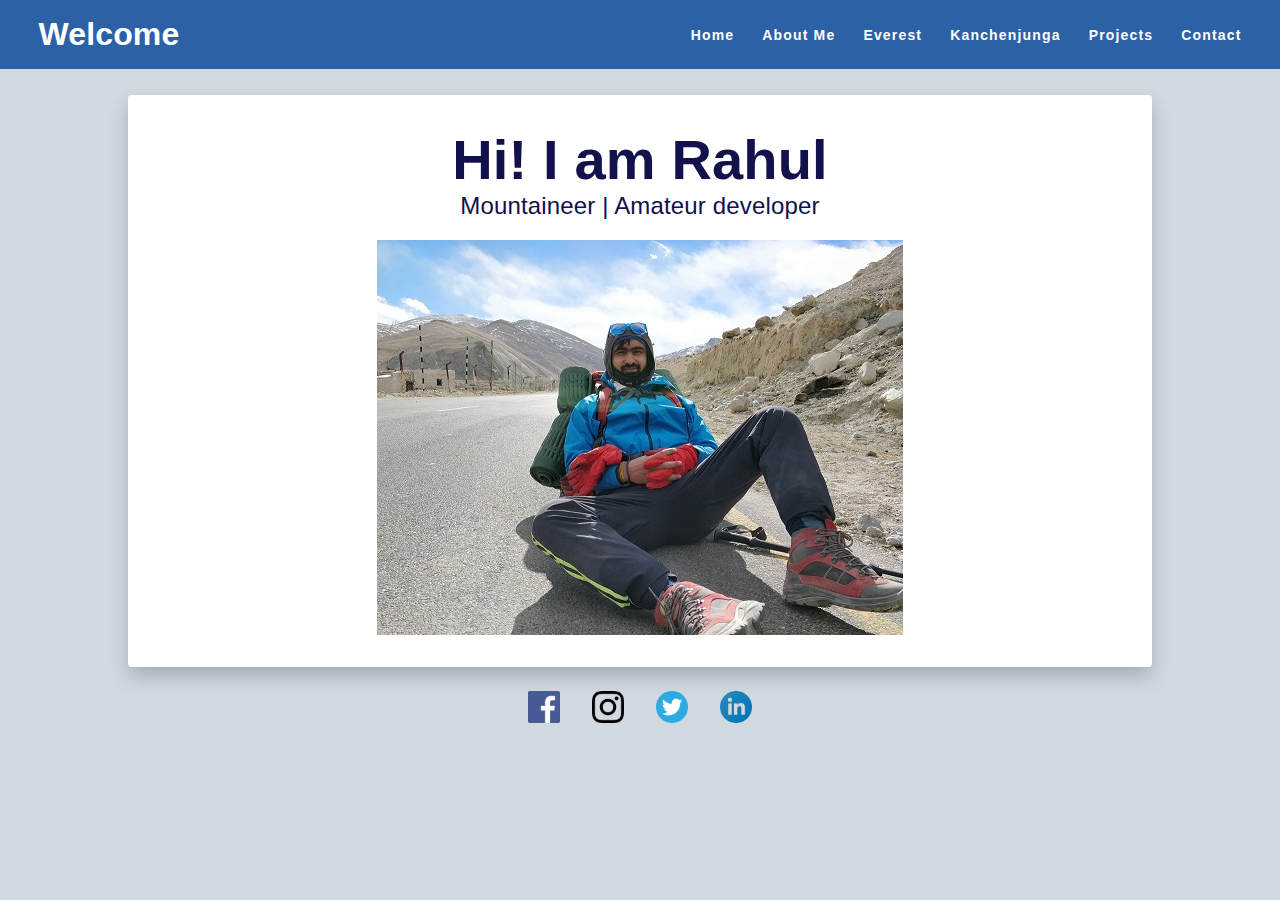
<file: index.html>
<!DOCTYPE html>
<html lang="en">
<head>
    <meta charset="UTF-8">
    <meta name="viewport" content="width=device-width, initial-scale=1.0">
    <meta http-equiv="X-UA-Compatible" content="ie=edge">
    <title>RJ first webpage</title>
    <link href="https://fonts.googleapis.com/css?family=Delius&display=swap" rel="stylesheet">
    <link href="css/style.css" rel="stylesheet">

</head>

<body>
    <header class="mobile-bar">
        <h1>Welcome</h1>
        <img class="nav-button" src="./images/menu-bars.png">
    </header>
    <header class="main-header">
        <h1 class="toggle">Welcome</h1>
        <ul class="nav">
            <li><a href= "index.html" class= "toppadding">Home </a> </li>
            <li><a href= "about.html">About Me </a> </li>
            <li><a href= "everest.html">Everest</a></li>
            <li><a href= "kanchenjunga.html">Kanchenjunga</a></li>
            <li><a href= "myprojects.html">Projects </a></li>
            <li><a href= "#">Contact </a></li>
        </ul>
    </header>
  
    <div class="about-content">
                
        <h1 class="centretxt hover" style="font-size: 3.5rem; padding-bottom: 0; margin-bottom: 0;">Hi! I am Rahul</h1>
        <h2 class="centretxt" style="font-weight: 100; margin-top: 0; padding-top: 0;">Mountaineer | Amateur developer </h2>
        <h3 class="centretxt" style="font-weight: 100;"></h3>
        
        
        <img src="images/leh.jpg" alt="photo of Mr. Rahul Jarngal" class="centre home-image">

    </div>
    <div class="nav-bottom">
        <li><a href= "https://www.facebook.com/rahul.jarngal1"> <img src="./images/Facebook.png" alt="facebook page"> </a> </li>
        <li><a href= "https://www.instagram.com/rahul.jarngal" > <img src="./images/Instagram.png" alt="Instagram page"> </a> </li>
        <li><a href= "https://www.twitter.com/rahul.jarngal" ><img src="./images/Twitter.png" alt="Twitter page"> </a> </li>
        <li><a href= "https://www.linkedin.com/in/rahul-jarngal-66b09a23/"><img src="./images/Linkedin.png" alt="Linkedin page"> </a> </li>
    </div>
    <script src="./mobileNav.js"></script>
</body>
</html>
</file>
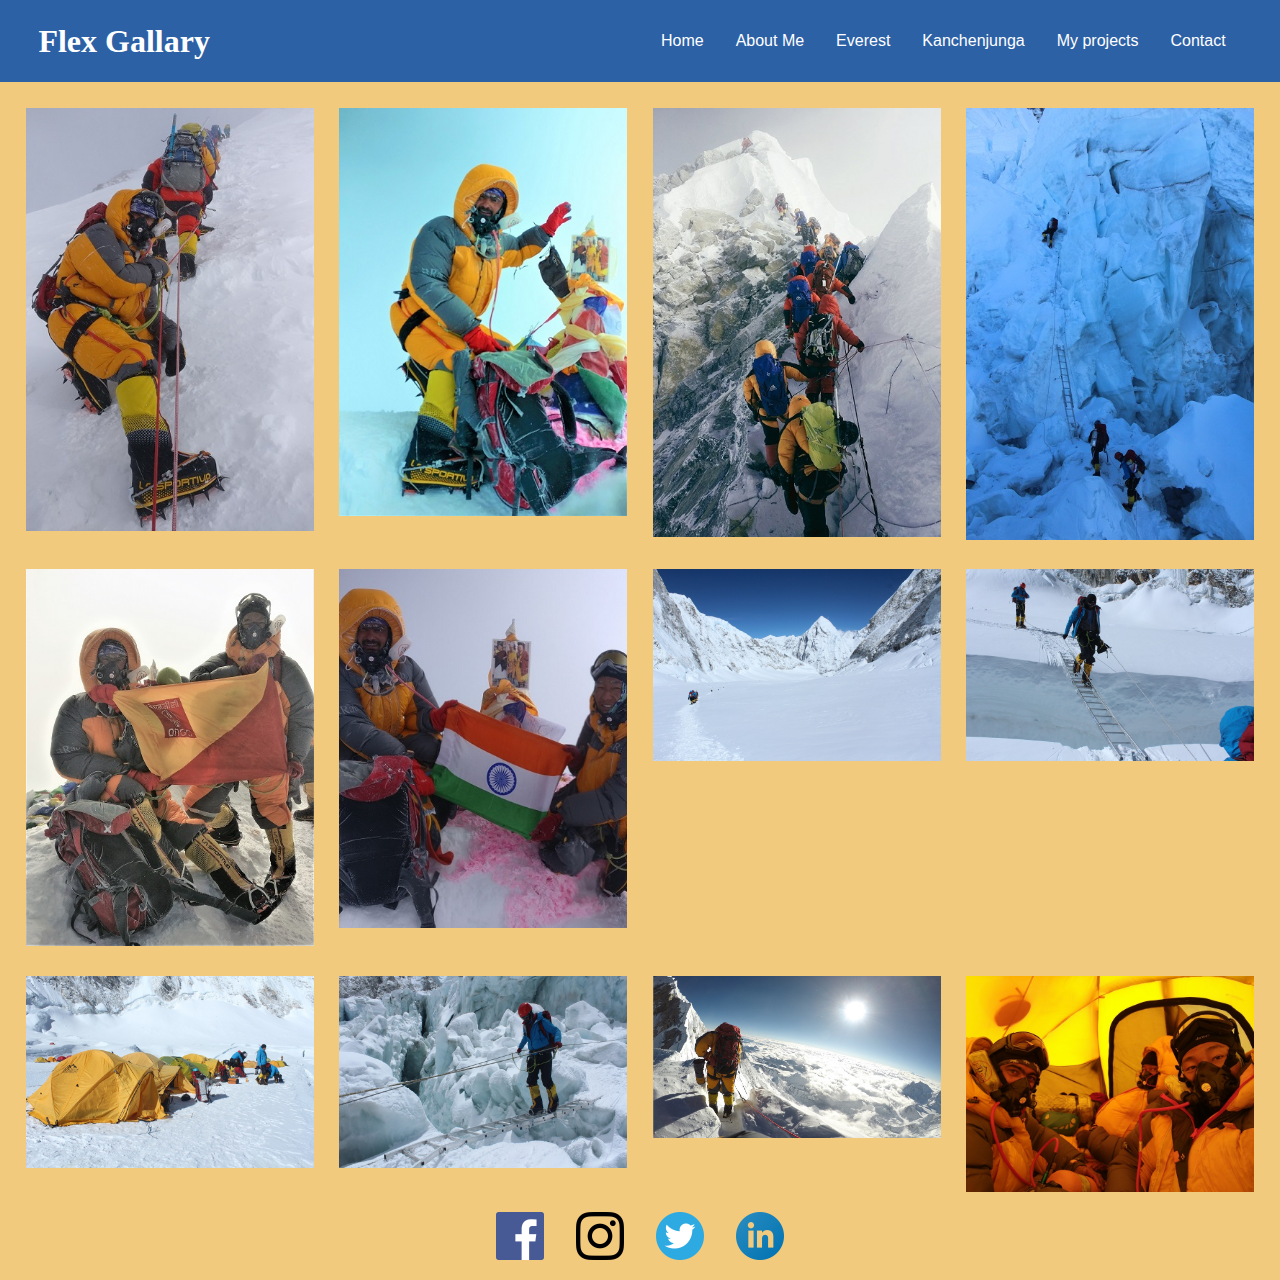
<file: gallary.html>
<!DOCTYPE html>
<html lang="en">
<head>
    <meta charset="UTF-8">
    <meta name="viewport" content="width=device-width, initial-scale=1.0">
    <meta http-equiv="X-UA-Compatible" content="ie=edge">
    <title>Flex Gallary</title>
    <link href="./gallary.css" rel="stylesheet">

</head>

<body>
    <header>
        <h1>Flex Gallary</h1>
        <ul class="nav">
            <li><a href= "index.html" class= "toppadding">Home </a> </li>
            <li><a href= "about.html">About Me </a> </li>
            <li><a href= "everest.html">Everest</a></li>
            <li><a href= "kanchenjunga.html">Kanchenjunga</a></li>
            <li><a href= "myprojects.html">My projects </a></li>
            <li><a href= "#">Contact </a></li>
        </ul>
    </header>
    <div class="wrapper">        
        
        <div class="gallary">
            
            <div class="image-cont"><img src="./images/e1.jpg" alt="everest"></div>
            <div class="image-cont"><img src="./images/e2.jpg" alt="everest"></div>
            <div class="image-cont"><img src="./images/e3.jpg" alt="everest"></div>
            <div class="image-cont"><img src="./images/e4.jpg" alt="everest"></div>
            <div class="image-cont"><img src="./images/e5.jpg" alt="everest"></div>
            <div class="image-cont"><img src="./images/e6_.jpg" alt="everest"></div>
            <div class="image-cont"><img src="./images/e7.jpg" alt="everest"></div>
            <div class="image-cont"><img src="./images/e8_.jpg" alt="everest"></div>
            <div class="image-cont"><img src="./images/e9_.jpg" alt="everest"></div>
            <div class="image-cont"><img src="./images/e10.jpg" alt="everest"></div>
            <div class="image-cont"><img src="./images/e11.jpg" alt="everest"></div>
            <div class="image-cont"><img src="./images/e12.jpg" alt="everest"></div>
            <!-- <div class="image-cont"><img src="./images/e1.jpg" alt="everest"></div> -->
        </div>
    </div>
    <div class="nav-bottom">
        <li><a href= "https://www.facebook.com/rahul.jarngal1"> <img src="./images/Facebook.png" alt="facebook page"> </a> </li>
        <li><a href= "https://www.instagram.com/rahul.jarngal" > <img src="./images/Instagram.png" alt="Instagram page"> </a> </li>
        <li><a href= "https://www.twitter.com/rahul.jarngal" ><img src="./images/Twitter.png" alt="Twitter page"> </a> </li>
        <li><a href= "https://www.linkedin.com/in/rahul-jarngal-66b09a23/"><img src="./images/Linkedin.png" alt="Linkedin page"> </a> </li>
    </div>
    <script src="./gallary.js"></script>
</body>
</html>
</file>
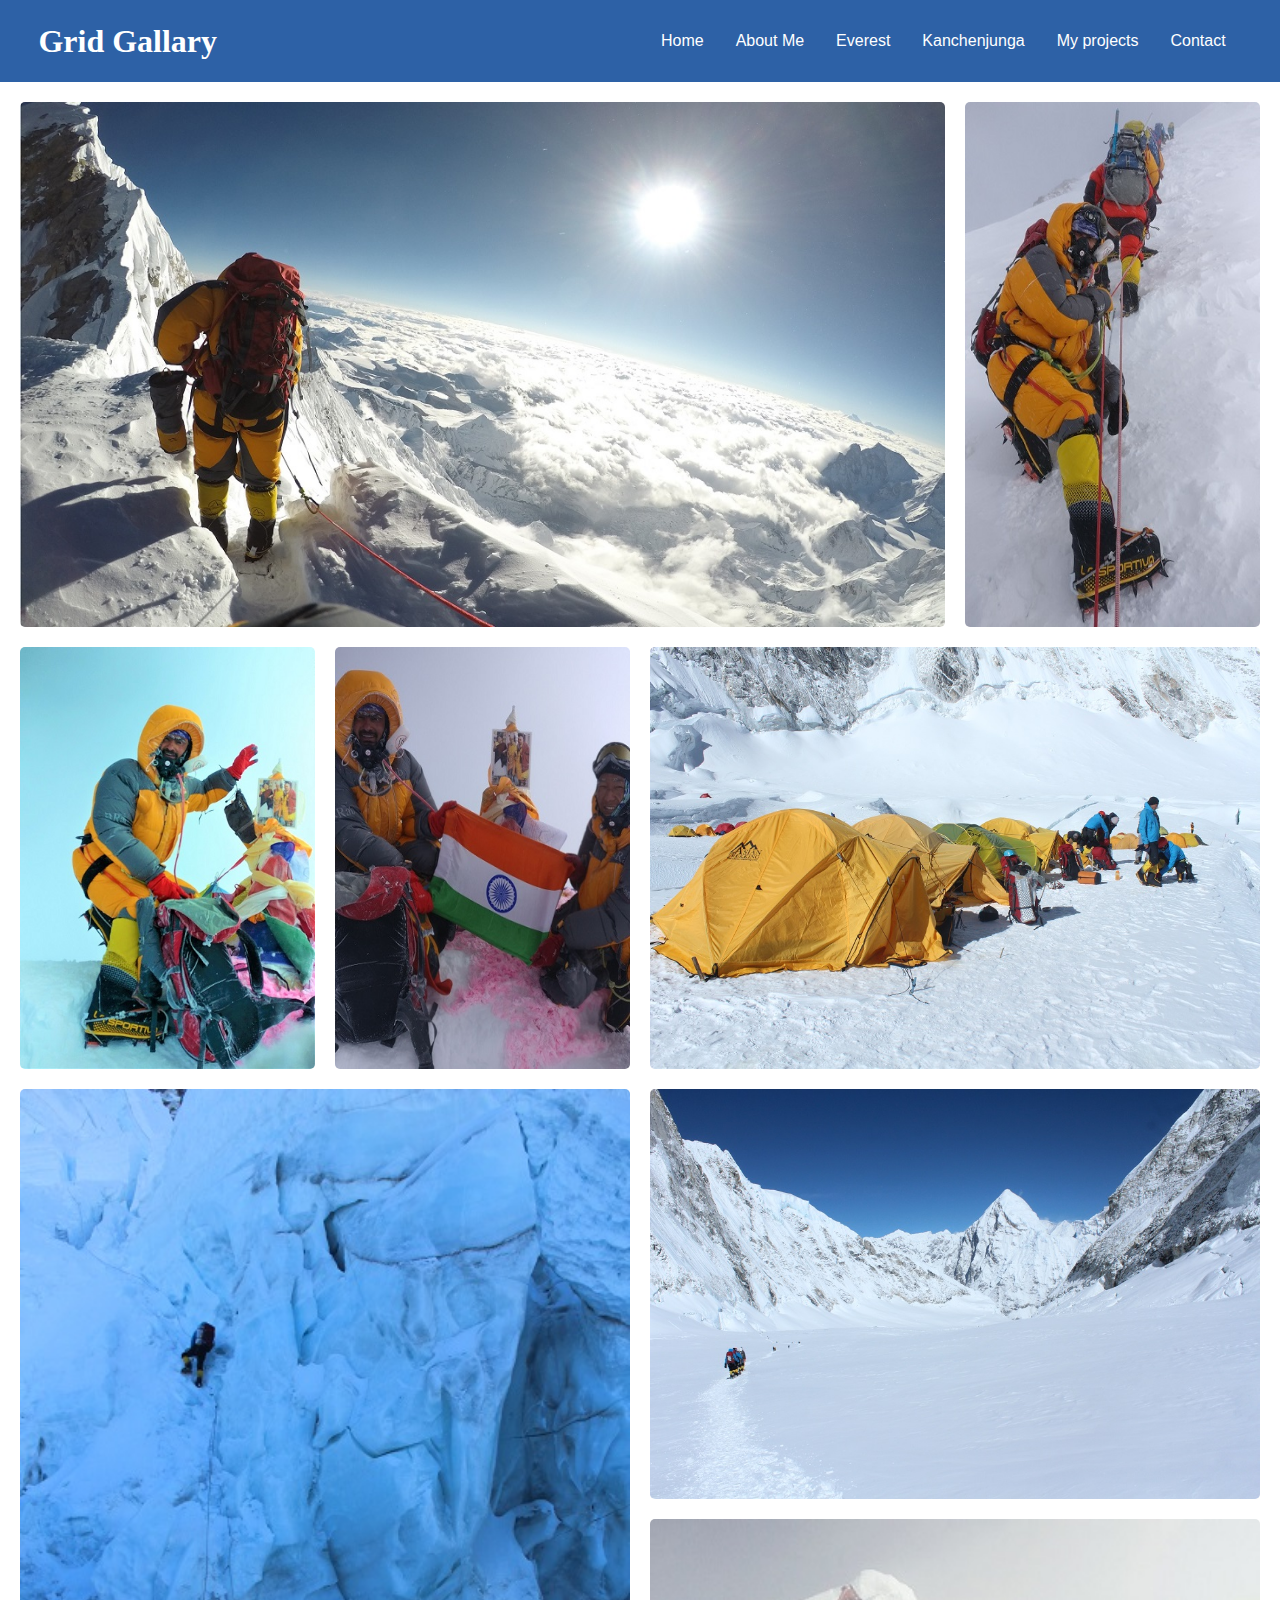
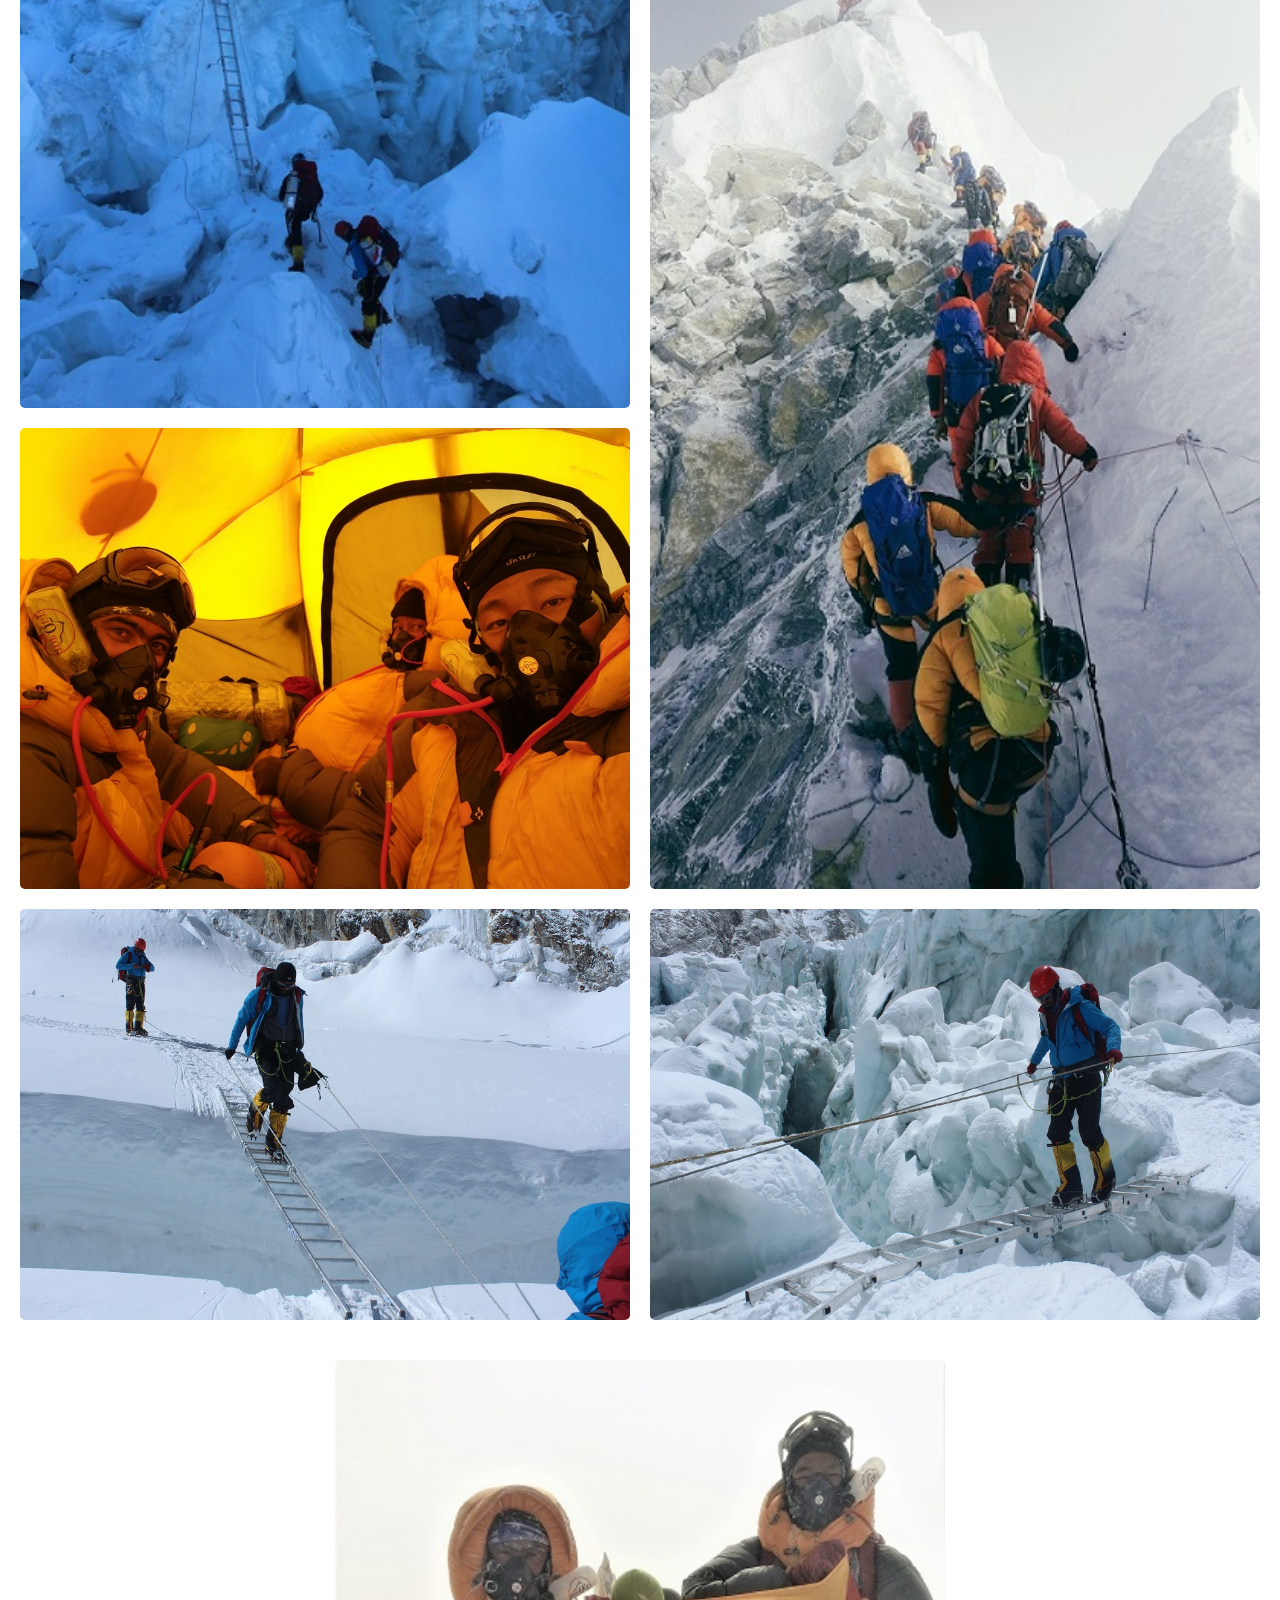
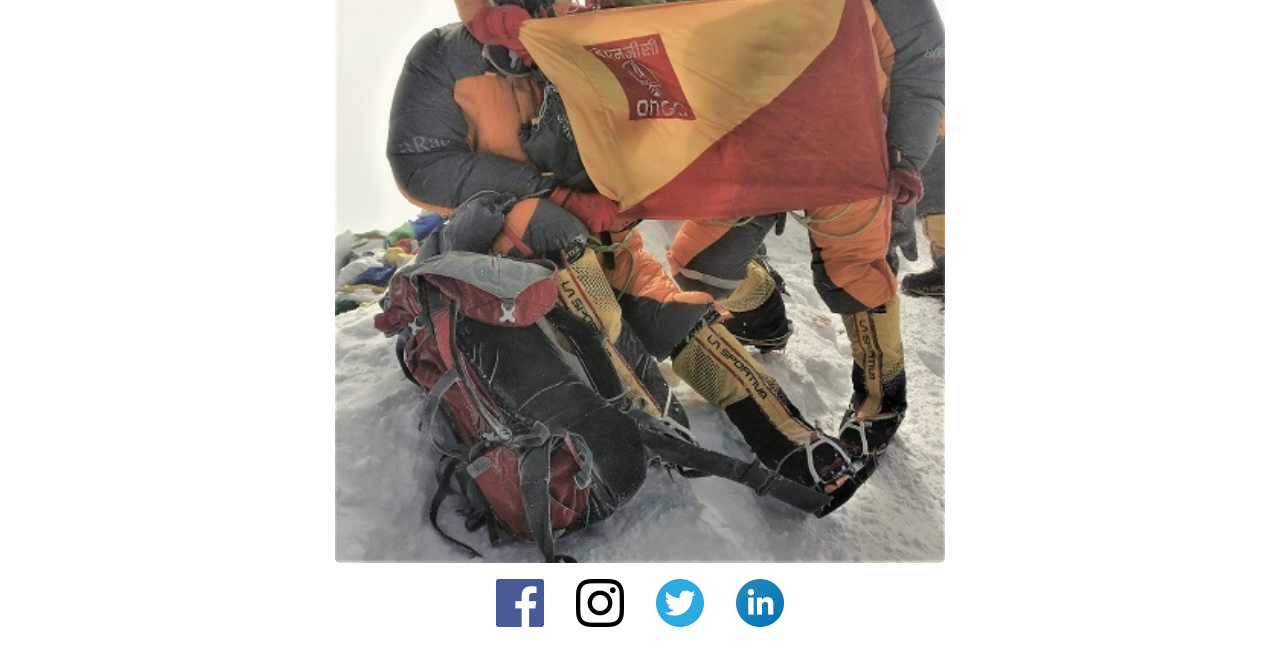
<file: gridgallary.html>
<!DOCTYPE html>
<html lang="en">
<head>
    <meta charset="UTF-8">
    <meta name="viewport" content="width=device-width, initial-scale=1.0">
    <meta http-equiv="X-UA-Compatible" content="ie=edge">
    <title>Flex Gallary</title>
    <link href="./gridgallary.css" rel="stylesheet">

</head>

<body>

    <header class="mobile-bar">
        <h1>Grid Gallary</h1>
        <img class="nav-button" src="./images/menu-bars.png">
    </header>
    <header class="main-header">
        <h1 class="toggle">Grid Gallary</h1>
        <ul class="nav">
            <li><a href= "index.html" class= "toppadding">Home </a> </li>
            <li><a href= "about.html">About Me </a> </li>
            <li><a href= "everest.html">Everest</a></li>
            <li><a href= "kanchenjunga.html">Kanchenjunga</a></li>
            <li><a href= "myprojects.html">My projects </a></li>
            <li><a href= "#">Contact </a></li>
        </ul>
        
    </header>
    <div class="wrapper">        
        
        <div class="gallary">
            
            <div class="r1"><img src="./images/e1.jpg" alt="everest"></div>
            <div class="r2"><img src="./images/e2.jpg" alt="everest"></div>
            <div class="r3"><img src="./images/e3.jpg" alt="everest"></div>
            <div class="r4"><img src="./images/e4.jpg" alt="everest"></div>
            <div class="r5"><img src="./images/e5.jpg" alt="everest"></div>
            <div class="r6"><img src="./images/e6_.jpg" alt="everest"></div>
            <div class="r7"><img src="./images/e7.jpg" alt="everest"></div>
            <div class="r8"><img src="./images/e8_.jpg" alt="everest"></div>
            <div class="r9"><img src="./images/e9_.jpg" alt="everest"></div>
            <div class="r10"><img src="./images/e10.jpg" alt="everest"></div>
            <div class="r11"><img src="./images/e11.jpg" alt="everest"></div>
            <div class="r12"><img src="./images/e12.jpg" alt="everest"></div>
            <!-- <div class="image-cont"><img src="./images/e1.jpg" alt="everest"></div> -->
        </div>
    </div>
    <div class="nav-bottom">
        <li><a href= "https://www.facebook.com/rahul.jarngal1"> <img src="./images/Facebook.png" alt="facebook page"> </a> </li>
        <li><a href= "https://www.instagram.com/rahul.jarngal" > <img src="./images/Instagram.png" alt="Instagram page"> </a> </li>
        <li><a href= "https://www.twitter.com/rahul.jarngal" ><img src="./images/Twitter.png" alt="Twitter page"> </a> </li>
        <li><a href= "https://www.linkedin.com/in/rahul-jarngal-66b09a23/"><img src="./images/Linkedin.png" alt="Linkedin page"> </a> </li>
    </div>
    <script src="./mobileNav.js"></script>
</body>
</html>
</file>
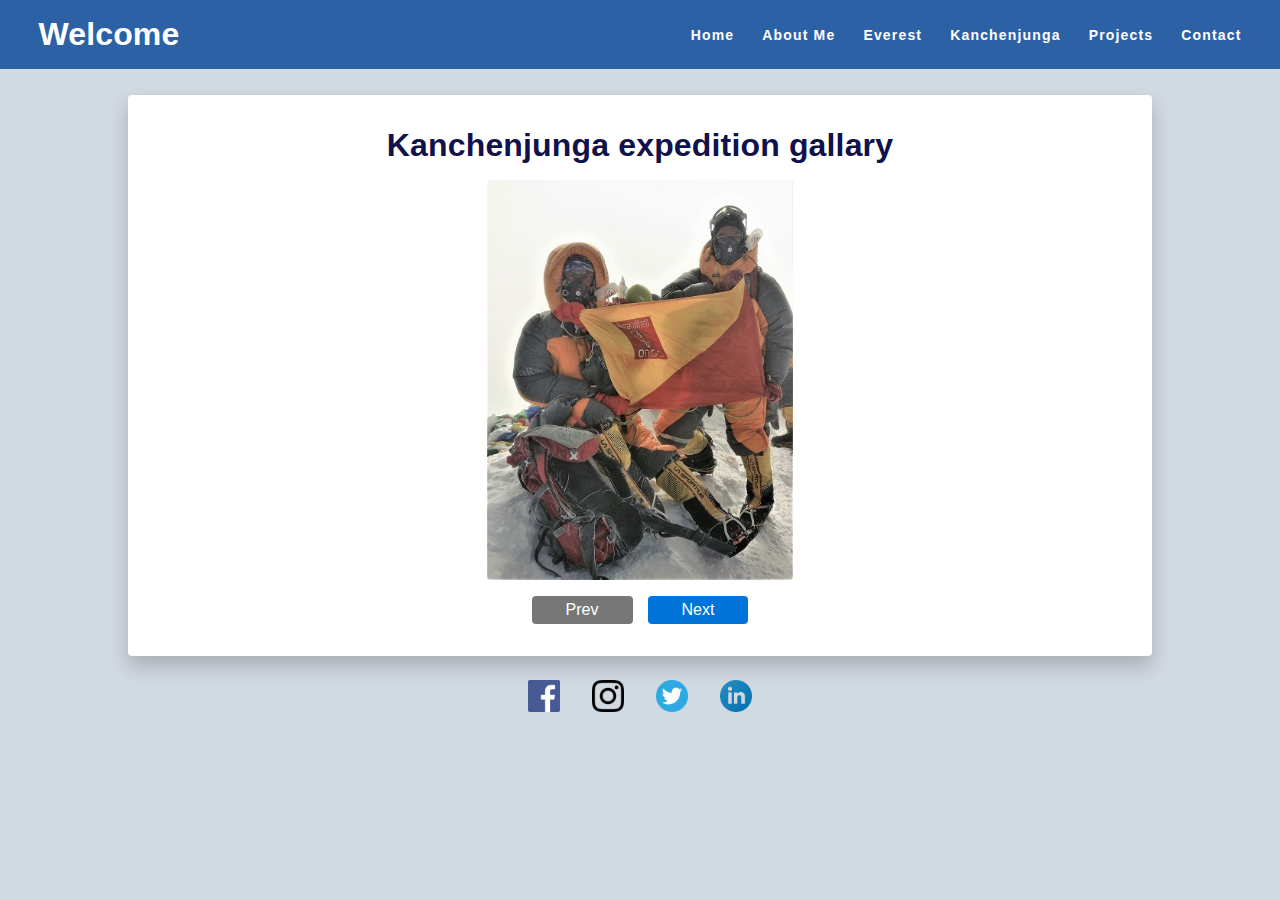
<file: kanchenjunga.html>
<!DOCTYPE html>
<html lang="en">
<head>
    <meta charset="UTF-8">
    <meta name="viewport" content="width=device-width, initial-scale=1.0">
    <meta http-equiv="X-UA-Compatible" content="ie=edge">
    <title>RJ first webpage</title>
    <link href="css\style.css" rel="stylesheet">

</head>

<body>
    
    <header class="mobile-bar">
        <h1>Welcome</h1>
        <img class="nav-button" src="./images/menu-bars.png">
    </header>
    <header class="main-header">
        <h1 class="toggle">Welcome</h1>
        <ul class="nav">
            <li><a href= "index.html" class= "toppadding">Home </a> </li>
            <li><a href= "about.html">About Me </a> </li>
            <li><a href= "everest.html">Everest</a></li>
            <li><a href= "kanchenjunga.html">Kanchenjunga</a></li>
            <li><a href= "myprojects.html">Projects </a></li>
            <li><a href= "#">Contact </a></li>
        </ul>
    </header>
    <div class="about-content">
        <h1 class="centretxt">Kanchenjunga expedition gallary </h1>
        
        <div class="image-gallary">
            <img src="./images/e1.jpg" alt="everest" class="gallary-image active">
            <img src="./images/e2.jpg" alt="everest" class="gallary-image">
            <img src="./images/e3.jpg" alt="everest" class="gallary-image">
            <img src="./images/e4.jpg" alt="everest" class="gallary-image">
            <img src="./images/e5.jpg" alt="everest" class="gallary-image">
            <img src="./images/e6_.jpg" alt="everest" class="gallary-image">
            <img src="./images/e7.jpg" alt="everest" class="gallary-image">
            <img src="./images/e8_.jpg" alt="everest" class="gallary-image">
            <img src="./images/e9_.jpg" alt="everest" class="gallary-image">
            <img src="./images/e10.jpg" alt="everest" class="gallary-image">
            <img src="./images/e11.jpg" alt="everest" class="gallary-image">
            <img src="./images/e12.jpg" alt="everest" class="gallary-image">
        </div>
        <div class="btns">
            <button disabled class="btn prev">Prev</button>
            <button class="btn next">Next</button>
        </div>
    </div>
    <div class="nav-bottom">
        <li><a href= "https://www.facebook.com/rahul.jarngal1"> <img src="./images/Facebook.png" alt="facebook page"> </a> </li>
        <li><a href= "https://www.instagram.com/rahul.jarngal" > <img src="./images/Instagram.png" alt="Instagram page"> </a> </li>
        <li><a href= "https://www.twitter.com/rahul.jarngal" ><img src="./images/Twitter.png" alt="Twitter page"> </a> </li>
        <li><a href= "https://www.linkedin.com/in/rahul-jarngal-66b09a23/"><img src="./images/Linkedin.png" alt="Linkedin page"> </a> </li>
    </div>
    <script src="./gallary.js"></script>
    <script src="./mobileNav.js"></script>
</body>
</html>
</file>
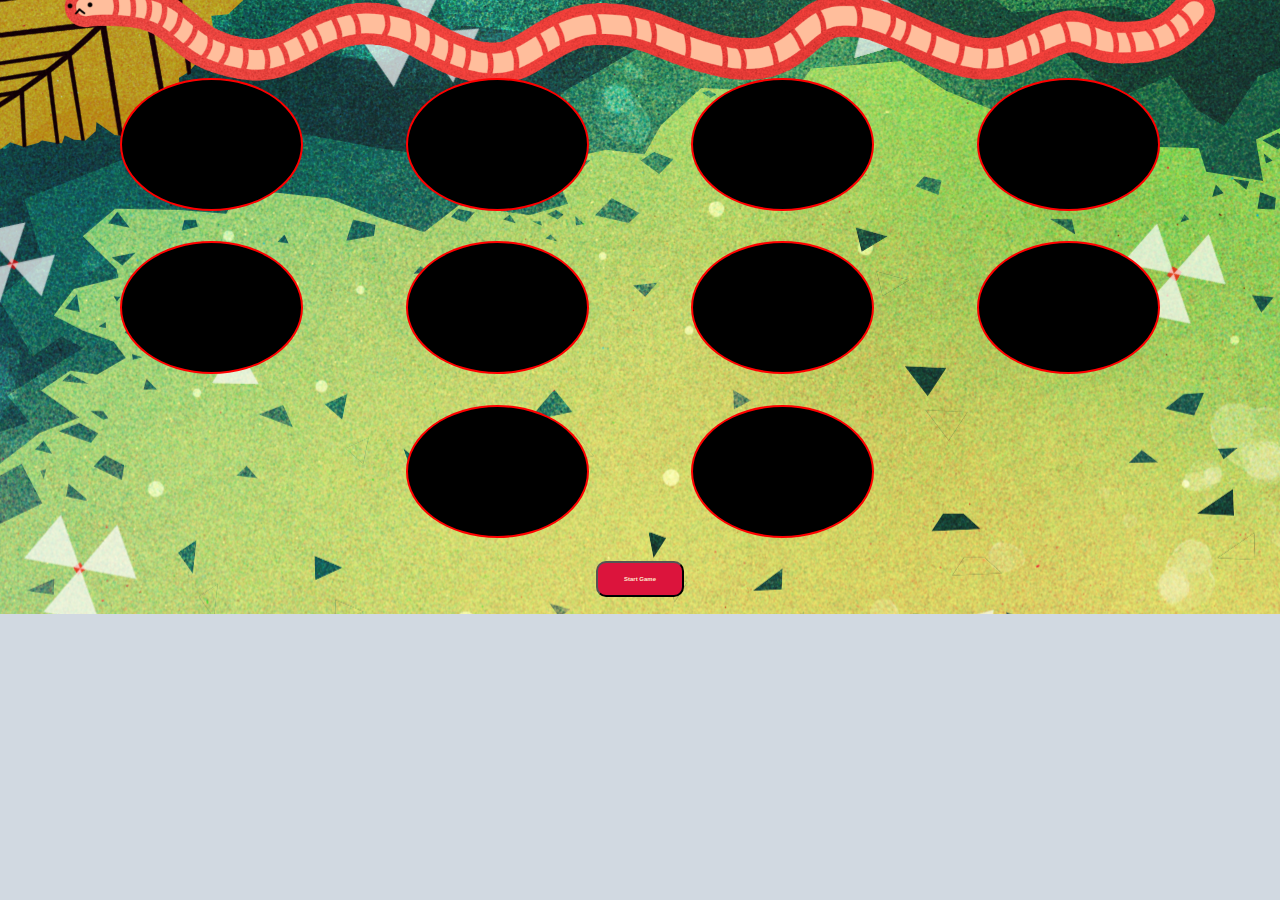
<file: mole.html>
<!DOCTYPE html>
<html lang="en">
<head>
    <meta charset="UTF-8">
    <meta name="viewport" content="width=device-width, initial-scale=1.0">
    <!-- Mobile Optimization meta info start -->

    <!-- iPhone SPecific -->
    <meta name="viewport" content="width=device-width, initial-scale=1, maximum-scale=2">
    <meta name="apple-mobile-web-app-capable" content="yes">
    <meta name="apple-mobile-web-app-status-bar-style" content="black">
    <meta name="apple-mobile-web-app-title" content="Mole Game">

    <!-- Android Specific -->
    <link rel="manifest" href="./manifest.json">
    <!-- Mobile Optimization meta info stop -->
    <title>Document</title>
    <link href="./css/style.css" rel="stylesheet">
</head>
<body>

    <!-- <div class="mole-box"><img src="king-mole-hungry.png"class="mole-img"></div> -->

    <div class="background">
        <!-- <div calss="win-box"></div> -->
        <div class="score-box"><h1 class="score"></h1></div>
        <div class="worm-box">
            <div class="worm">
                <img class="worm-img" src="./images/worm.png">
            </div>
        </div>
    
        <div class="mole-box"><img class="mole-img"></div>
        <div class="mole-box"><img class="mole-img"></div>
        <div class="mole-box"><img class="mole-img"></div>
        <div class="mole-box"><img class="mole-img"></div>
        <div class="mole-box"><img class="mole-img"></div>
        <div class="mole-box"><img class="mole-img"></div>
        <div class="mole-box"><img class="mole-img"></div>
        <div class="mole-box"><img class="mole-img"></div>
        <div class="mole-box"><img class="mole-img"></div>
        <div class="mole-box"><img class="mole-img"></div>
        <div class="button-container"><button class="start-button"></a>Start Game</button></div>
    </div>
<script src="./mole.js"></script>    
</body>
</html>
</file>
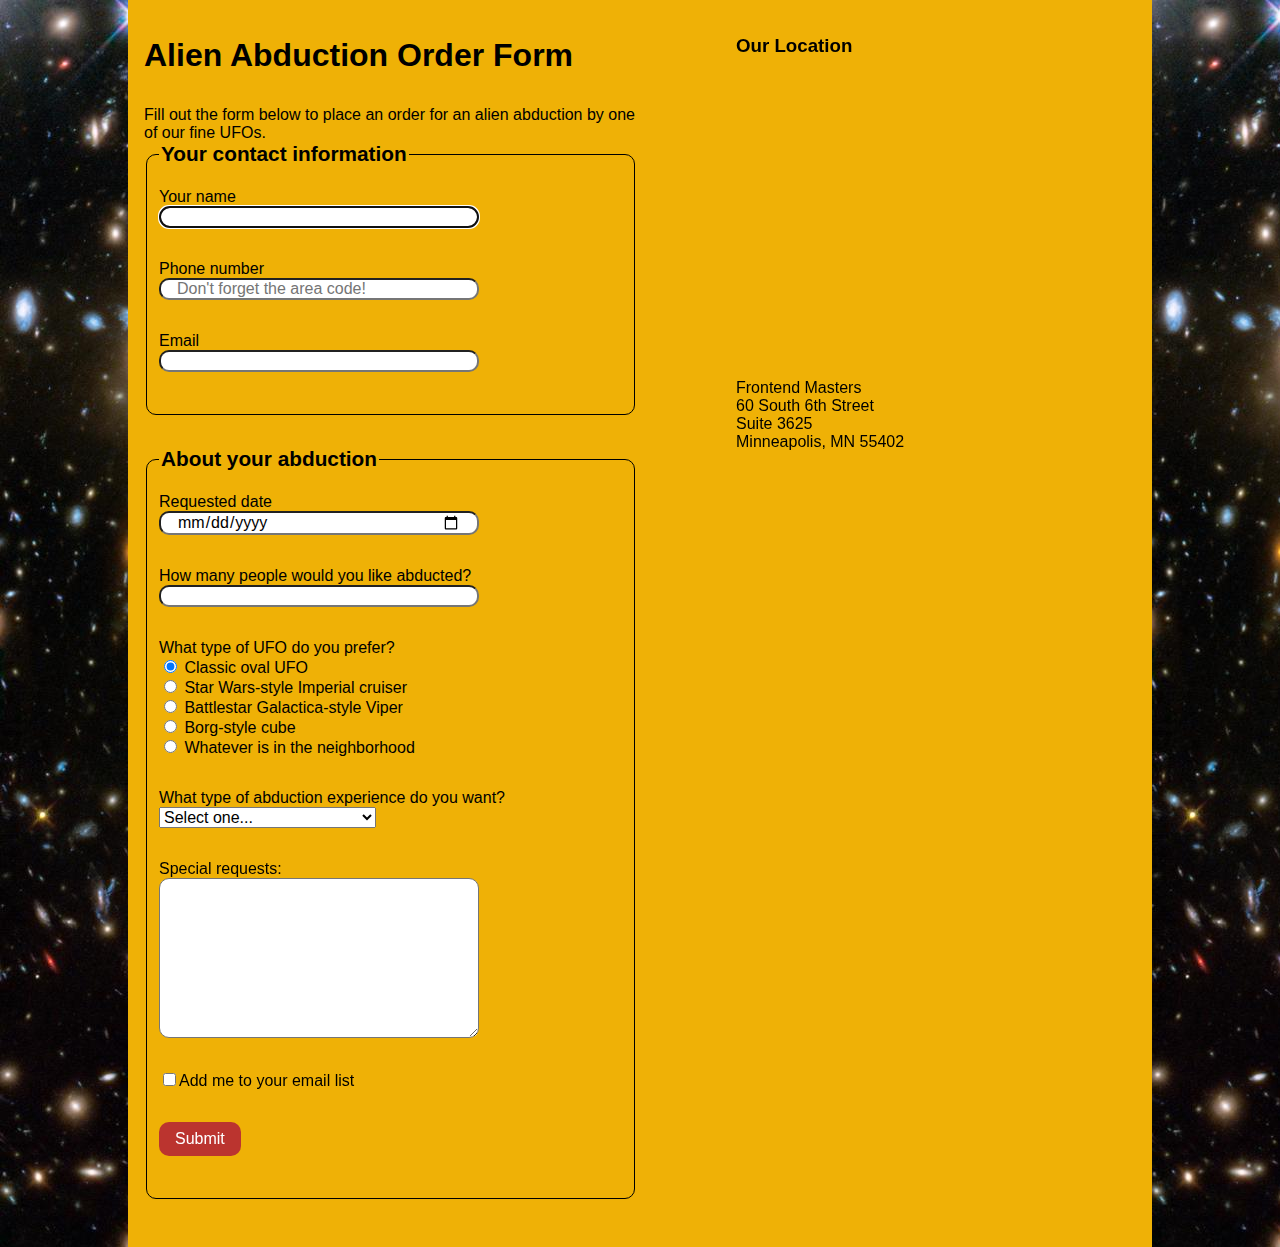
<file: contact us/forms-end.html>
<!DOCTYPE html>
<html lang="en">

<head>
	<meta charset="UTF-8">
	<title>Alien Abduction Order Form</title>
	<link href="css/forms-end.css" rel="stylesheet">
</head>

<body>
	<div class="wrapper">
		<section>
			<h1>Alien Abduction Order Form</h1>
			<p>Fill out the form below to place an order for an alien abduction by one of our fine UFOs.</p>
			<form method="POST" action="https://e3vwdl4bpd.execute-api.us-west-2.amazonaws.com/default/API2SES">
				<fieldset>
					<legend>Your contact information</legend>
					<label for="name">Your name </label>
					<input type="text" id="name" name="name" autofocus>
					<label for="phone">Phone number</label>
					<input type="tel" id="phone" name="phone" placeholder="Don't forget the area code!">
					<label for="email">Email</label>
					<input type="email" id="email" name="email">

				</fieldset>
				<fieldset>
					<legend>About your abduction </legend>
					<label for="date">Requested date</label>
					<input type="date" id="date" name="date">
					<label for="qty">How many people would you like abducted?</label>
					<input type="number" id="qty" name="qty" min="1" max="10">

					<p>What type of UFO do you prefer?</p>
					<label>
						<input type="radio" name="ufotype" value="classic" checked> Classic oval UFO
					</label>
					<label>
						<input type="radio" name="ufotype" value="starwars"> Star Wars-style Imperial cruiser
					</label>
					<label>
						<input type="radio" name="ufotype" value="galactica"> Battlestar Galactica-style Viper
					</label>
					<label>
						<input type="radio" name="ufotype" value="startrek"> Borg-style cube
					</label>
					<label>
						<input type="radio" name="ufotype" value="any"> Whatever is in the neighborhood
					</label>

					<label for="abtype">What type of abduction experience do you want?</label>
					<select id="abtype" name="abtype">
						<option selected>Select one...</option>
						<option value="tour">Tour of the solar system</option>
						<option value="dinner">Alien dinner and discussion</option>
						<option value="dance">Alien dance lessons</option>
						<option value="whales">Whale watching</option>
					</select>

					<label for="comments">Special requests:</label>
					<textarea id="comments" name="comments"></textarea>

					<label>
						<input id="subscribe" name="subscribe" type="checkbox" value="subscribe">Add me to your email list
					</label>
					<input id="send_to" type="hidden" name="send_to" value="yourEmailHere">
					<button type="submit">Submit</button>
				</fieldset>
			</form>

		</section>
		<aside>
			<h3>Our Location</h3>
			<iframe src="https://www.google.com/maps/embed?pb=!1m18!1m12!1m3!1d3721.3784553624487!2d72.75499056404836!3d21.13733203593961!2m3!1f0!2f0!3f0!3m2!1i1024!2i768!4f13.1!3m3!1m2!1s0x3be0527d7f141697%3A0xff42b8a16f2e7197!2sSunshine%20Residency%2C%20Gail%20Colony%2C%20Vesu%2C%20Surat%2C%20Gujarat%20394518!5e0!3m2!1sen!2sin!4v1586383460374!5m2!1sen!2sin" width="400" height="300" frameborder="0" style="border:0;" allowfullscreen="" aria-hidden="false" tabindex="0"></iframe>
				Frontend Masters <br>
				60 South 6th Street <br>
				Suite 3625 <br>
				Minneapolis, MN 55402
			</address>
			
		</aside>
	</div>
	<script src="js/forms.js"></script>
</body>

</html>
</file>
<file: css/style.css>
/* My First CSS File*/
header{
    display: flex;
    justify-content: space-between;
    align-items: center;
    height: 5%;
    background-color: #2D61A6;
    color: white;
}

header h1{
    margin: 1rem 3%;
}

header img{
    margin-right: 3%;
}
header ul{
    display: flex;
    flex-flow: column nowrap;
    margin-right: 3%;
}

.main-header{
    justify-content: flex-end;
    background-color: #3D61A6;
    display: none;
}

.mobile-bar{
    /* border-bottom: 1px solid black; */
}

.nav-button:hover{
    cursor: pointer;

}

.toggle{
    display: none;
}

header li{
    list-style-type: none;
}

.nav a{
    text-decoration: none;
    color:white;
    display: block;
    margin-left: 2em;
    text-align: center;
    font-family: 'Freight Sans Bold', Helvetica, Arial, sans-serif !important;
    font-size: 14px;
    text-rendering: optimizelegibility;
    font-weight:550;
    letter-spacing: 1.17px;
    line-height: 20px;
    width: max-content;
}

.nav a:link{
    color: white;
    font-style: normal;

}
.nav a:visited{
    color: white;
}

.nav a:hover{
    color:#BBE7D6;;
}

/*bottom navigation bar*/

/* My First CSS File*/

.nav-bottom{ 
    display: flex;
    flex-flow: row wrap;
    justify-content: center;
    border: none
}
/*ABCD*/
.nav-bottom li{
    padding: 0;
    list-style-type:none;
    flex-basis: 5%;           
}


.nav-bottom a{
    display: block;
    margin:1.5rem 1rem;
    text-align: center;
    border: none;
}

.nav-bottom a:hover{
    border: none;
}

.nav-bottom a:link{
    border: none;

}
.nav-bottom a:visited{
    border: none;
}

.nav-bottom img{
    height: 2rem ;
    width: 2rem ;
}
/* background image has been removed */
body{
    
    font-family: 'Freight Sans LF Pro Light', Helvetica, Arial, sans-serif !important;
    text-rendering: optimizelegibility;
    font-weight: 300;
    letter-spacing: .01em;
    background-color: #D1D9E1 ;
    margin-left: 40px;
    color: rgb(17, 17, 75);
   
}

h1{
    padding: .5rem;
    margin-left: auto;
    margin-right: auto;
    border: 0px solid red;
    margin: 0 0 1rem 0;
    padding: 0;
}

.border{ 
    padding: 10px;
    border:3px solid #021a40;
    background-color: #F2E3B3;
}

.home-image{
    max-width: 90%;
    height: auto;
}

.centre{
    display: block;
    margin-left: auto;
    margin-right: auto;
}
.centretxt{
    text-align: center;
}

p a:visited{
    text-decoration: none;
}

a:link{
    text-decoration: none;
    /* font-weight: bolder; */
}

p a:hover{
    color: blue;
    text-decoration: none;
}

.floatright{
    float: right;
    border: 2px solid red;
    margin:1rem 0rem 1rem 1rem;
}
/* TRouBLe */
.floatleft{
    float: left;
    border: 2px solid red;
    margin:0 1rem 1rem 0 ;
}

article{
    border: 2px solid red;
    width: 30rem;
    margin: 0 auto;
}
article:after{
    content: "";
    display: table;
    clear: both;
}
.image-row{
    width: 100%;
    display: flex;
    flex-flow: row nowrap;
    justify-content: center;
    align-items: center;
}

.image-row li{
    list-style-type:none;
}
.calculator-container{
    width: 100%;
    height: 100%;
}
.wrapper {
    border-radius: 4px;
    margin: 2rem auto 2rem auto;
    width: 200px;
    border: .6rem solid #A3B2C3;
    background-color: black;
    color: white;
    padding: .3rem;
}
.wrapper:hover{
    border-color: #768CA5;
    transition: border-color 500ms;
}
.calc-button-row{
    border: 0px solid blue;
    display: flex;
    flex-flow: row nowrap;
    justify-content: space-between;
    margin-bottom: 0.5%;
}

.calc-buttons{
    border: solid green 0px;
}
.calc-button{
    border: rgb(158, 129, 129) 1px solid;
    margin: 0;
    background-color: #d8d9db;
    color: black;
    border:none;
    font-size: 20px;
    border: none;
    height: 50px;
    flex-basis: 24.5%;
}

.calc-button:hover {
    background-color: #ebebeb;
    transition: background-color 500ms;

}

.calc-button:active{
    background-color: #bbbcbe;
}


.screen {
    text-align: right;
    font-family: 'Courier New', Courier, monospace;
    padding: 10px 2.5px;
    font-size: 20px;
}

.double{
    flex-basis: 49.65%;
}
.tripple{
    flex-basis: 74.8%;
}

.calc-button:last-child {
    background-color: #df974c;
    color: white;
}

.calc-button:last-child:hover{
    background-color: #dfb07e;

}

.calc-button:last-child:active{
    background-color: #dd8d37;
}
.container {
    display: flex;
    align-items: center;
    justify-content: center;
    flex-flow: column nowrap;
    margin: auto auto;
    width: 16rem;
    height: 22rem;
    text-align: center;
    /* border: 2px solid red; */
    width: 100%;
}
.color-box-container{
    width: 100%;
    height: 100%;
}
.color-box {
    
    border-radius: 4px;
    width: 16rem;
    height: 16rem;
    background-color: white;
    margin: 2rem auto;
    font-family: 'Courier New', Courier, monospace;
}
.color-name {
    display: block;
    margin: 1rem auto;
    /* border: 2px solid black; */
    width:10rem;
    text-align: center;
    font-family: 'Courier New', Courier, monospace;
}

.gallary-image{
    display: none;
    max-height: 400px;
    border-radius: 4px;
    max-width: 90%;
}
.active{
    display: block;
}

.image-gallary{
    display: flex;
    width: 100%;
    justify-content: center;
    align-items: center;
    height: 400px;
}

.btns{
    margin-top: 1rem;
    width: 100%;
    display: flex;
    justify-content: center;
    align-items: center;

}

.btn{
    background-color: #0074d9;
    color: white;
    padding: .2rem 2rem;
    font-size: 1rem;
    border-color: transparent;
    border-radius: 4px;
    cursor: pointer;
}

.prev{
    margin-right: 15px;
}

.btn:disabled{
    background-color: #777;
    cursor: not-allowed;
}

.swiper-container {
    width: 100%;
    margin: 0 auto;
    height: 450px;
    vertical-align: center;
}
.swiper-slide {
    display: flex;
    /* text-align: center;
    vertical-align: center; */
    align-items: center;
    justify-content: center;

}
  
.everest-img {
    max-height: 400px;
    max-width: 100%;
    margin: 1rem;
    margin: auto;
}

body{
    padding: auto;
    margin: 0;
}

/* .box{
    margin: 0 auto;
    cursor: grab;
    text-align: center;
    position: relative;
    z-index: 10;
    border-radius: 50%;
    height: 10rem;
} */

.box{
    float: left;
    margin: 0 auto;
    cursor: grab;
    text-align: center;
    position: relative;
    z-index: 10;
    border-radius: 50%;
    border: 2px solid #A3B2C3;
    height: 10rem;
    margin: 0 1rem 1rem 0;
    padding: .7rem;
}

.box:hover{
    
    border-color: #768CA5;
    transition: border-color 500ms;
    
}

.about-content{
    width: 75%;
    margin:2% auto 0 auto;
    padding: 2rem;
    background-color: #fff;
    border-radius: 4px;
    border:  0px solid;
    box-shadow: 0 10px 20px rgba(0, 0, 0, .2);
}

@keyframes spin{
    to{
        transform: rotateZ(360deg);
    }
}
.doggos{
    display: flex;
    align-items: center;
    justify-content: center;
    width: 100%;
    height: 100%;
    text-align: center;
    vertical-align: center;
}

.spinner{
    font-size: 50px;
    text-align: center;
    animation: 2s spin linear infinite;
    display: none;
    margin: auto;
}

.dog-img{
    /* height: 350px; */
    max-height: 350px;
    width: auto;
    display: none;
    margin: 0 auto;
}

.show{
    display: block;
}

.breeds{
    display: block;
    margin: 1rem auto;
    /* border: 2px solid black; */
    width:10rem;
    text-align: center;
    font-family: 'Courier New', Courier, monospace;
}

@keyframes change {
    0%   {background: red;}
    10%  {background: green;}
    20%  {background: blue;}
    30%  { background: yellow;}
    40% {background: crimson;}
    50%   {background: red;}
    60%  {background: green;}
    70%  {background: blue;}
    80%  { background: yellow;}
    90% {background: brown;}
    100%{background: crimson;}
}

.background{
    height:48vw ;
    width:100vw;
    background-image: url(../images/background.png);
    background-repeat: no-repeat;
    display: flex;
    flex-flow: row wrap;
    justify-content:center;
    margin: auto;
    cursor: url(../images/cursor.png), auto;
}

.win-box{
    display: none;
    z-index: 8;
    margin: auto;
}

.worm-box{
    margin: 0 auto;
    display: flex;
    align-items: center;
    justify-content: flex-start;
    width: 90%;
    max-height: 6%;
}


.worm{
    
    text-align: left;
    width: 1660px;
    max-width: 100%;
/*     max-height: 5%; */
    overflow: hidden;
    transition: width 0.5s ease-in-out;
}

.score-box{
    width: 20%;
    height: 10%;
    margin-bottom: -11%;
    margin-top: 1%;
    background-color: transparent;
    z-index: 10;
    border-radius: 10px;
    text-align: center;
    color: white;
}

.worm-img{
    width: 1660px;
    max-width: 100%;
    max-height: 5%;
}

.mole-box{
    border-radius: 50%;
    height: 21%;
    width: 14%;
    background-color: black;
/*     flex-basis: 14%; */
    margin:.5% 4%;
    border: 2px solid red;
}

.mole-img{
    display: block;
    height: 105%;
    width: 105%;
    display: none;
}
.show-mole{
    display: block;
    cursor: url(../images/cursor.png), auto;
}
.show-hungry{
    display: block;
    cursor: url(../images/cursor-worm.png),auto;
}

.button-container{
    width: 100%;
    text-align: center;
    z-index: 9;
}

.start-button{
    font-family: Arial, Helvetica, sans-serif;
    font-weight: bold;
    font-size: 2.5%;
    padding: 1% 2%;
    border-radius: 10px;
    color: blanchedalmond;
    background-color: crimson;
    margin: auto;
}

@media (min-width:900px){
    .main-header{
        justify-content: space-between;
        background-color: #2D61A6;
        display: flex;
    }
    .toggle{
        display: block;
    }
    .mobile-bar{
        display: none;
    }

    header ul{
        display: flex;
        justify-content: flex-end;
        /* border: 2px white solid; */
        flex-flow: row wrap;
        margin-right: 3%;
    }
}

.start-button a:hover{
    color: white;
}

.start-button a:link{
    color: white;
    font-style: normal;

}
.start-button a:visited{
    color: white;
}

/* Color Theme Swatches in Hex */
.tableau-couleurs-pastels-1-hex { 
    color: #F28599; 
}
.tableau-couleurs-pastels-2-hex { color: #DDCEF2; }
.tableau-couleurs-pastels-3-hex { color: #BBE7D6; }
.tableau-couleurs-pastels-4-hex { color: #F2E3B3; }
.tableau-couleurs-pastels-5-hex { color: #F2B694; }
</file>
<file: gallary.css>
*{
    box-sizing: border-box;
}
body{
    margin: 0;
    padding: 0;
    background-color: #F2CA7E;
}
header{
    display: flex;
    justify-content: space-between;
    align-items: center;
    height: 5%;
    background-color: #2D61A6;
    color: white;
}
header h1{
    margin-left: 3%;
}
header ul{
    display: flex;
    justify-content: flex-end;
    /* border: 2px white solid; */
    flex-flow: row wrap;
    margin-right: 3%;
}
header li{
    list-style-type: none;
}

header a{
    text-decoration: none;
    color:white;
    display: block;
    margin: 1em;
    font-family: Arial, Helvetica, sans-serif;
}

.gallary{
    display: flex;
    flex-flow: row wrap;
    align-items: flex-start;
}

.image-cont{
    margin: 2% 0 0 2%;
    flex: 0 0 96%;
}

.gallary img{
    width: 100%;
}

.nav-bottom{
    display: flex;
    justify-content: center;
    list-style-type: none;
}

.nav-bottom li{
    margin: 1em;
}

@media (min-width:450px){
    .image-cont{
        flex: 0 0 47%;
    }

    .image-cont:nth-child(6),
    .image-cont:nth-child(7),
    .image-cont:nth-child(8),
    .image-cont:nth-child(10){
        order: 1;
    }

    .image-cont:nth-child(5),
    .image-cont:nth-child(9),
    .image-cont:nth-child(2),
    .image-cont:nth-child(4){
        order:-1;
    }


    
}

@media (min-width:700px){
    .image-cont{
        flex: 0 0 30.666%;
    }
}

@media (min-width:1000px){
    .image-cont{
        flex: 0 0 22.5%;
    }
}
</file>
<file: gridgallary.css>
*{
    box-sizing: border-box;
}
body{
    margin: 0;
    padding: 0;
    background-color: white;
}

.gallary{
    display: grid;
    grid-template-columns: 1fr;
    gap:20px;
    margin: 20px 20px 0 20px;
}

.gallary img{
    width: 100%;
    border-radius: 5px;
}
header{
    display: flex;
    justify-content: space-between;
    align-items: center;
    height: 5%;
    background-color: #2D61A6;
    color: white;
}
header h1{
    margin-left: 3%;
}

header img{
    margin-right: 3%;
}
header ul{
    display: flex;
    justify-self: flex-end;
    align-self: flex-end;
    /* border: 2px white solid; */
    flex-flow: column nowrap;
    margin-right: 3%;
}

.main-header{
    justify-content: flex-end;
    background-color: #3D61A6;
    display: none;
}

.mobile-bar{
    /* border-bottom: 1px solid black; */
    width: 100%;
}

.nav-button:hover{
    cursor: pointer;

}

.toggle{
    display: none;
}

header li{
    list-style-type: none;
}

header a{
    text-decoration: none;
    color:white;
    display: block;
    margin: 1em;
    font-family: Arial, Helvetica, sans-serif;
}
.nav-bottom{
    display: flex;
    justify-content: center;
    list-style-type: none;
    flex-flow: row wrap;
}

.nav-bottom li{
    margin: 1em;
}

@media (min-width:600px){
    
    .gallary{
        grid-template-columns: 1fr 1fr 1fr;
    }
    .gallary img{
        height: 100%;
    }

    .r1{
        grid-row: 5/6;
        grid-column:3/4 ;
    }
    .r2{
        grid-row: 6/7;
        grid-column:1/2 ;
        
    }
    .r3{
        grid-column: 1/4;
    }
    .r4{
        grid-row:2/3 ;
        grid-column:3/4 ;
    }
    .r5{
        grid-row:1/2 ;
        grid-column: 1/2;
    }
    .r6{
        grid-row:1/2 ;
        grid-column:2/4 ;
    }
    .r7{
        grid-row: 5/6;
        grid-column:1/3 ;
    }
    .r8{
        grid-row:3/4 ;
        grid-column:1/4 ;
    }
    .r9{
        grid-row:4/5;
        grid-column:1/2 ;
    }
    .r10{
        grid-row:4/5 ;
        grid-column:2/4 ;
    }
    .r11{
        grid-row: 2/3;
        grid-column: 1/3;
    }
    .r12{
        grid-row: 6/7;
        grid-column:2/4 ;
        
    }    
}
    

@media (min-width:900px){
    .main-header{
        justify-content: space-between;
        background-color: #2D61A6;
        display: flex;
    }
    .toggle{
        display: block;
    }
    .mobile-bar{
        display: none;
    }

    header ul{
        display: flex;
        justify-content: flex-end;
        /* border: 2px white solid; */
        flex-flow: row wrap;
        margin-right: 3%;
    }

    .gallary{
        grid-template-columns: 1fr 1fr 1fr 1fr;
    }

    .r1{
        grid-column: 2/4 ;
        grid-row:8/9 ;
    }
    .r2{
        grid-column:4/5 ;
        grid-row: 1/2;
    }
    .r3{
        grid-column:2/3;
        grid-row: 2/3;
    }
    .r4{
        grid-column:1/2 ;
        grid-row:2/3 ;
    }
    .r5{
        grid-column:3/5 ;
        grid-row:4/6 ;
    }
    .r6{
        grid-column:3/5 ;
        grid-row:2/3;
    }
    .r7{
        grid-column:3/5 ;
        grid-row:6/7 ;
    }
    .r8{
        grid-column:1/4 ;
        grid-row: 1/2;
    }
    .r9{
        grid-column:1/3 ;
        grid-row:3/5 ;
    }
    .r10{
        grid-column:1/3 ;
        grid-row: 5/6;
    }
    .r11{
        grid-column:3/5 ;
        grid-row:3/4 ;
    }
    .r12{
        grid-column:1/3 ;
        grid-row:6/7 ;
    }    
}
</file>
<file: contact us/css/forms-end.css>
html {
  box-sizing: border-box;
}
*, *:before, *:after {
  box-sizing: inherit;
}
body {
	font-family: Arial, Helvetica, sans-serif;
	background-image: url(../img/galaxy.jpg);
	margin: 0;
	padding: 0;
}
.wrapper {
	width: 80%;
	margin: 0 auto;
	padding: 1em;
	background-color: #EFB106;
	display: flex;
	flex-flow: row nowrap;
}
section {
	flex-basis: 57%;
	margin-right: 10%;
}
aside {
	flex-basis: 33%;
}
p, [for="abtype"] {
	margin-bottom: 0;
	margin-top: 2rem;
}
fieldset, #abtype {
	margin-bottom: 2rem;
}
fieldset {
	border: 1px solid black;
	border-radius: 10px;
}
legend {
	font-weight: bold;
	font-size: 1.3rem;
	margin-top: 1.5rem;
	margin-bottom: 1rem;
	display: block;
}
label {
	display: block;
}
input:not([type="radio"]):not([type="checkbox"]), 
textarea {
	display: block;
	margin-bottom: 2rem;
	width: 20rem;
	font-family: Arial, Helvetica, sans-serif;
	font-size: 1em;
	border-radius: 10px;
	padding: 0 1rem;
}
textarea {
	height: 10rem;
	padding: 1rem;
}
select {
	font-size: 1rem;
}
button {
	margin: 2rem 0;
	background-color: #BB342F;
	color: white;
	border: none;
	font-size: 1rem;
	padding: 0.5rem 1rem;
	border-radius: 10px;
}
button:hover {
	background-color: #9A2B27;
}
</file>
